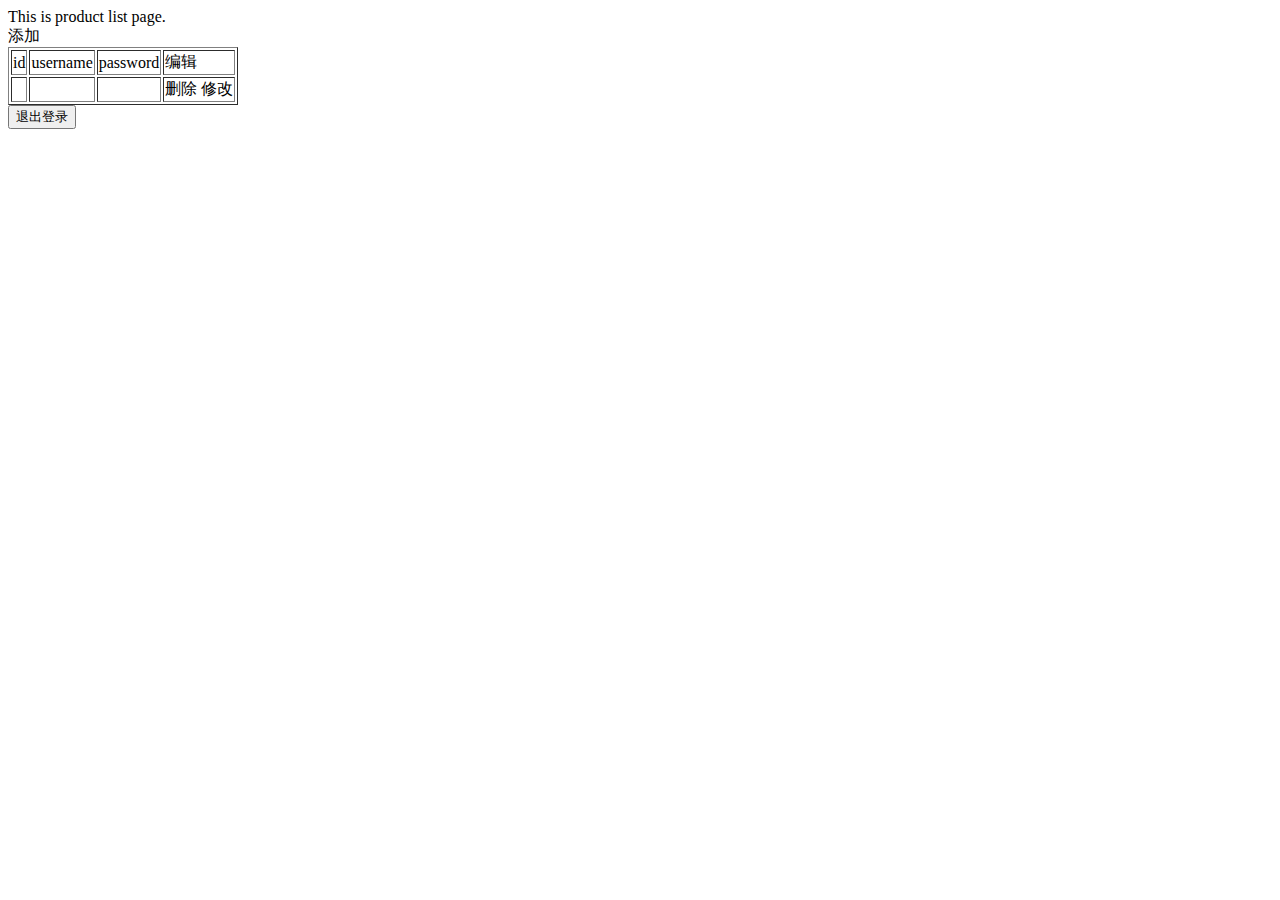
<file: target/classes/templates/account/index.html>
<!DOCTYPE html>
<html lang="en" xmlns:th="http://www.w3.org/1999/xhtml">
<head>
    <meta charset="UTF-8">
    <title>产品列表</title>
</head>
<body>
This is product list page.<br>
<!--<form action="/SystemAccount/Index" method="get">
    <input type="submit" value="账号管理">
</form>-->
<table border="1">
    <thead>
    <tr>
        <td>id</td>
        <td>username</td>
        <td>password</td>
        <td>编辑</td>
    </tr>
    </thead>
    <tbody>
    <tr th:each="account:${accounts}">
        <td th:text="${account.id}"></td>
        <td th:text="${account.username}"></td>
        <td th:text="${account.password}"></td>
        <td><a th:href="@{'Delete/'+${account.id}}">删除</a>
            <a th:href="@{'Edit/'+${account.id}}">修改</a>
        </td>
    </tr>
    </tbody>
  <!--  <div th:each="${products}">
    </div>-->
    <a th:href="@{'Create'}">添加</a>
</table>
<form action="/Account/SignOut" method="get">
    <input type="submit" value="退出登录">
</form>
</body>
</html>
</file>
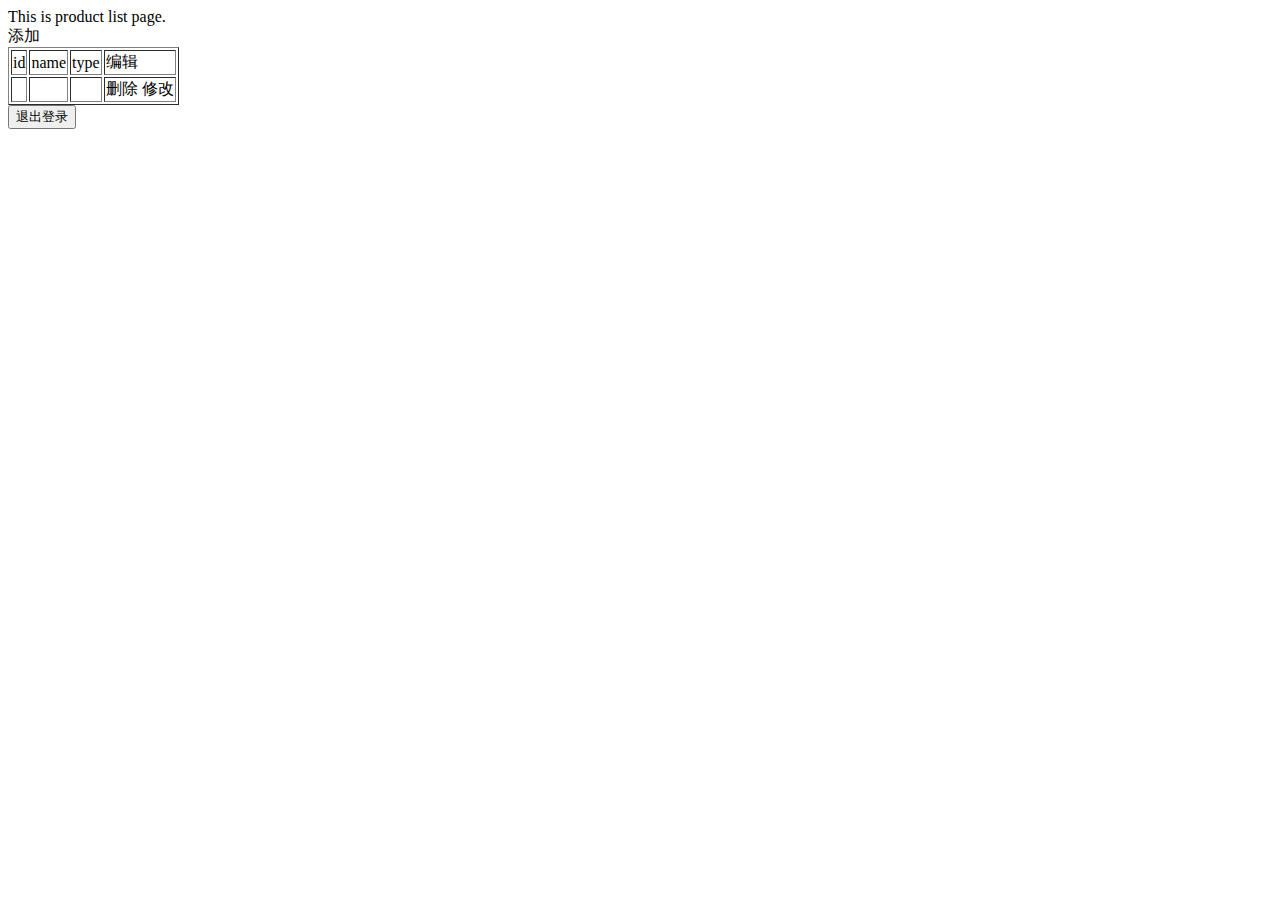
<file: target/classes/templates/product/index.html>
<!DOCTYPE html>
<html lang="en" xmlns:th="http://www.w3.org/1999/xhtml">
<head>
    <meta charset="UTF-8">
    <title>产品列表</title>
</head>
<body>
This is product list page.<br>
<!--<form action="/SystemAccount/Index" method="get">
    <input type="submit" value="账号管理">
</form>-->
<table border="1">
    <thead>
    <tr>
        <td>id</td>
        <td>name</td>
        <td>type</td>
        <td>编辑</td>
    </tr>
    </thead>
    <tbody>
    <tr th:each="product:${products}">
        <td th:text="${product.id}"></td>
        <td th:text="${product.productName}"></td>
        <td th:text="${product.productType}"></td>
        <td><a th:href="@{'Delete/'+${product.id}}">删除</a>
            <a th:href="@{'Edit/'+${product.id}}">修改</a>
        </td>
    </tr>
    </tbody>
  <!--  <div th:each="${products}">
    </div>-->
    <a th:href="@{'Create'}">添加</a>
</table>
<form action="/Account/SignOut" method="get">
    <input type="submit" value="退出登录">
</form>
</body>
</html>
</file>
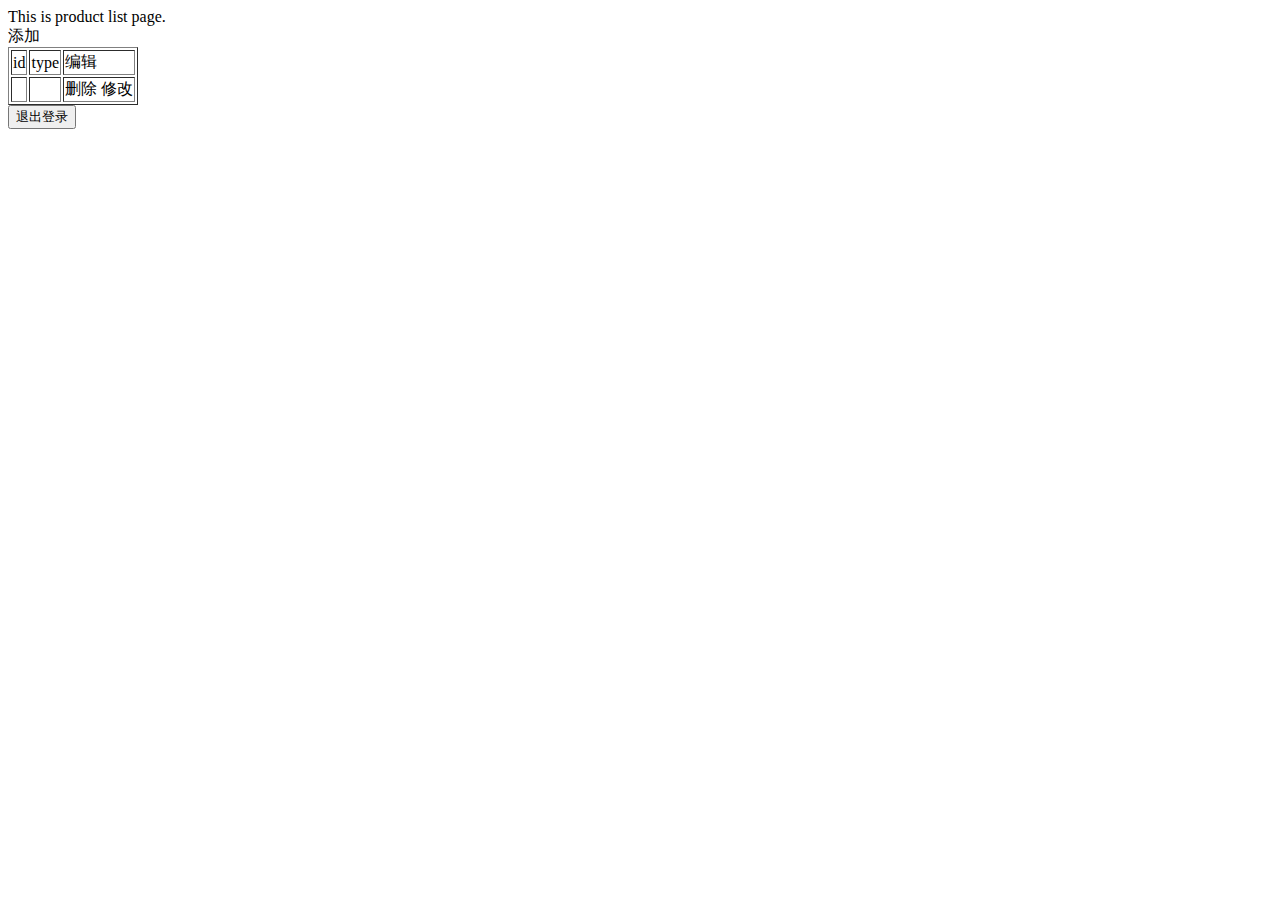
<file: target/classes/templates/productType/index.html>
<!DOCTYPE html>
<html lang="en" xmlns:th="http://www.w3.org/1999/xhtml">
<head>
    <meta charset="UTF-8">
    <title>产品列表</title>
</head>
<body>
This is product list page.<br>
<!--<form action="/SystemAccount/Index" method="get">
    <input type="submit" value="账号管理">
</form>-->
<table border="1">
    <thead>
    <tr>
        <td>id</td>
        <td>type</td>
        <td>编辑</td>
    </tr>
    </thead>
    <tbody>
    <tr th:each="productType:${productTypes}">
        <td th:text="${productType.id}"></td>
        <td th:text="${productType.productType}"></td>
        <td><a th:href="@{'Delete/'+${productType.id}}">删除</a>
            <a th:href="@{'Edit/'+${productType.id}}">修改</a>
        </td>
    </tr>
    </tbody>
  <!--  <div th:each="${products}">
    </div>-->
    <a th:href="@{'Create'}">添加</a>
</table>
<form action="/SignOut" method="get">
    <input type="submit" value="退出登录">
</form>
</body>
</html>
</file>
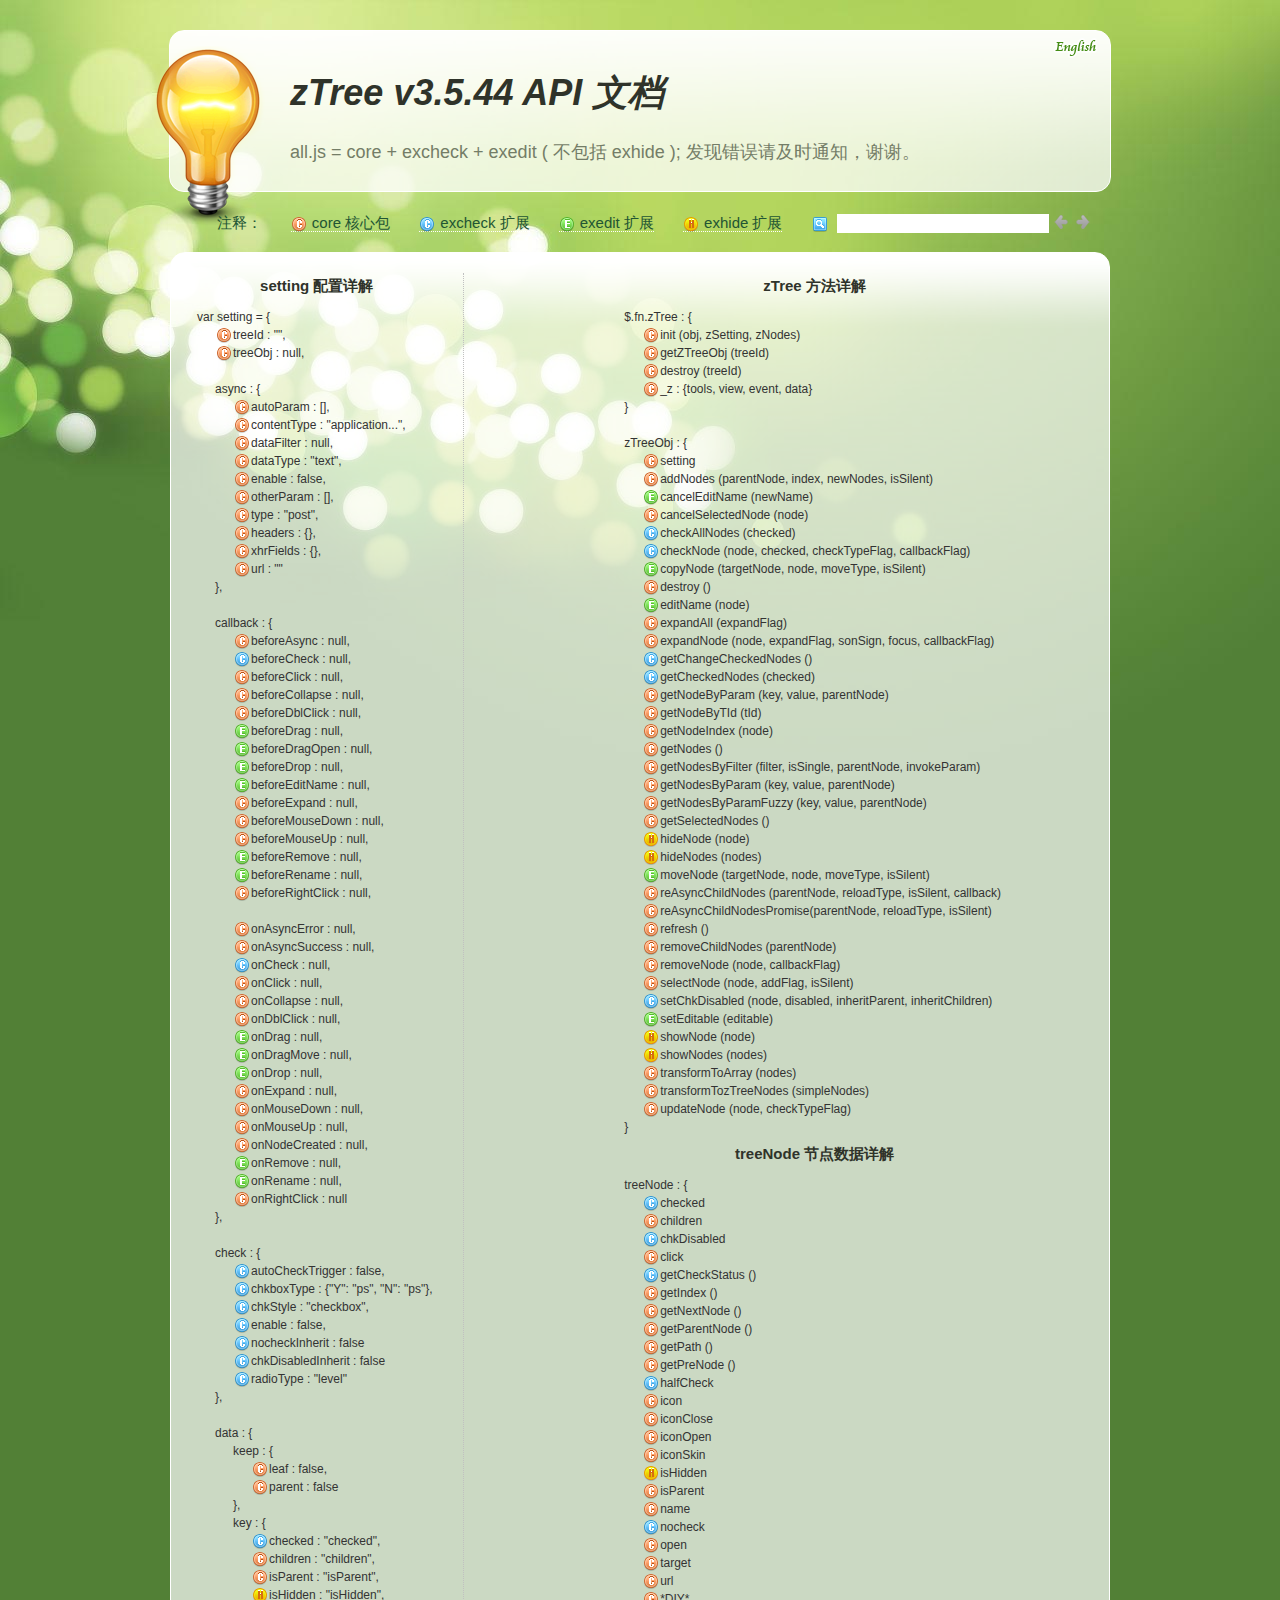
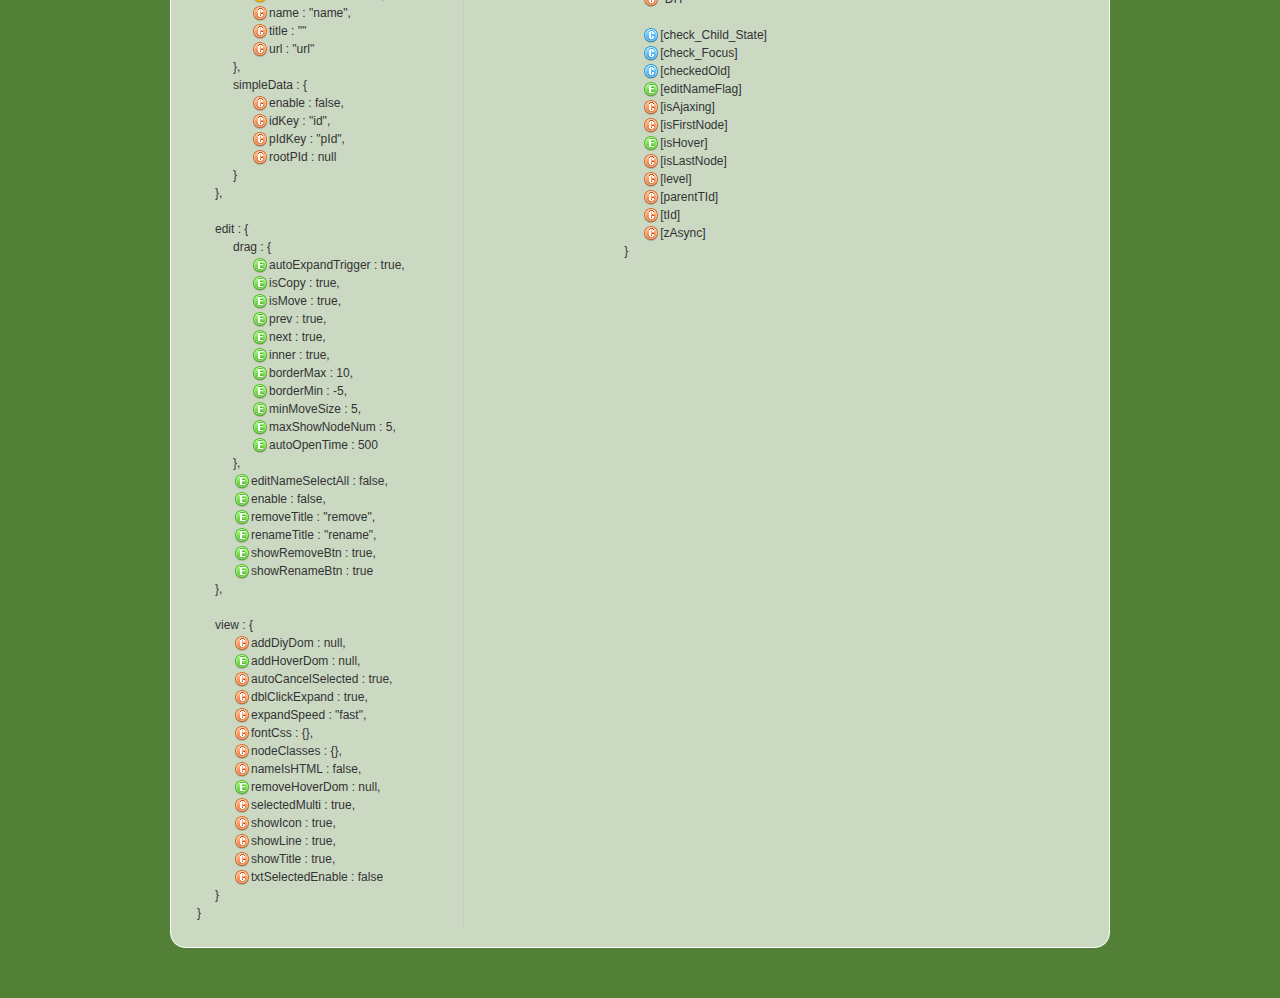
<file: target/classes/static/api/API_cn.html>
<!DOCTYPE html>
<html>
	<head>
		<meta http-equiv="Content-Type" content="text/html; charset=UTF-8">
		<title>API 文档 [zTree --  jQuery 树插件]</title>
		<link rel="stylesheet" href="apiCss/common.css" type="text/css">
		<link rel='stylesheet' href='apiCss/zTreeStyleForApi.css' type='text/css'>
		<script type="text/javascript">
			var ie = (function(){
				var undef,
				v = 3,
				div = document.createElement('div'),
				all = div.getElementsByTagName('i');
				while (
				div.innerHTML = '<!--[if gt IE ' + (++v) + ']><i></i><![endif]-->',
				all[0]
			);
				return v > 4 ? v : undef;
			}()), ie6 = (ie === 6),
			path = window.location.pathname.replace(/.*\/([^\/\.]*)\..*/g,"$1"),
			langLib = [];
			ie = ie<9;
			if(ie) {
				document.write('<link rel="stylesheet" href="apiCss/common_ie6.css" type="text/css">');
			}
			var lang = "cn",
			ajaxMsg = "如果你使用的是 Chrome 浏览器，那么请把 API 文档发布到 web 服务目录下访问。\n\n（Chrome 浏览器不支持本地 ajax 访问, 即：file://）";

		</script>
	</head>
	<body>
		<div id="header_wrap" class="header_wrap" style="padding-top: 30px;">
			<div id="header" class="header round">
				<div class="light-bulb" alt=""></div>
				<div class="ieSuggest">浏览本网站建议您使用 Chrome、FireFox、Opera、IE9 等浏览器（只要不是 IE6 7 8 就行）, 速度会更快，画面会更炫！</div>
				<div class="google_plus"><g:plusone></g:plusone></div>
				<div class="header-text">
					<h1><em>zTree v3.5.44 API 文档</em></h1><p></p>
					<p>all.js = core + excheck + exedit ( 不包括 exhide ); 发现错误请及时通知，谢谢。</p>
				</div>
				<ul class="shortcuts language" style="top:0;">
					<li><a href="API_en.html" onclick="window.location.href='API_en.html'"><button class="ico en" title="英文版" type="button"></button><span class=""></span></a></li>
				</ul>
			</div>
		</div>
		<div id="content_wrap" class="content_wrap">
			<div id="content" class="content">
				<div class="nav_section">
					<ul>
						<li class="first">注释：</li>
						<li><button class="ico16 z_core" onfocus="this.blur();"></button><span>core 核心包</span></li>
						<li><button class="ico16 z_check" onfocus="this.blur();"></button><span>excheck 扩展</span></li>
						<li><button class="ico16 z_edit" onfocus="this.blur();"></button><span>exedit 扩展</span></li>
						<li><button class="ico16 z_hide" onfocus="this.blur();"></button><span>exhide 扩展</span></li>
						<li class="noline">
							<button class="ico16 z_search" onfocus="this.blur();" title="Enter 以及 左、右键可以快速定位查找结果"></button>
							<input type="text" class="searchKey search empty" value=""><input type="text" class="searchResult search" value="">
							<button class="ico16 searchPrev disabled" onfocus="this.blur();" title="Enter 以及 左、右键可以快速定位查找结果"></button><button class="ico16 searchNext disabled" onfocus="this.blur();" title="Enter 以及 左、右键可以快速定位查找结果"></button>
						</li>
					</ul>
				</div>

				<div id="contentBox" class="contentBox round clearfix">
					<div id="apiContent" class="apiContent">
						<div id="api_setting" class="api_setting left">
							<ul class="api_content_title"><li>setting 配置详解</li></ul>
							<ul id="settingTree" class="ztree"></ul>
						</div>
						<div id="api_function" class="api_function right">
							<ul class="api_content_title"><li>zTree 方法详解</li></ul>
							<ul id="functionTree" class="ztree"></ul>
							<ul class="api_content_title"><li>treeNode 节点数据详解</li></ul>
							<ul id="treenodeTree" class="ztree"></ul>
						</div>
					</div>
				</div>
				<div class="clear"></div>
			</div>
		</div>

		<!-- overlayed -->
		<div id="overlayDiv" class="baby_overlay">
			<div id="overlayContent" class="content round clearfix">
				<div class="overlaySearch">
					<button class="ico16 z_search" onfocus="this.blur();" title="Enter 以及 左、右键可以快速定位查找结果"></button>
					<input type="text" class="searchKey search empty" value=""><input type="text" class="searchResult search" value="">
					<button class="ico16 searchPrev disabled" onfocus="this.blur();" title="Enter 以及 左、右键可以快速定位查找结果"></button><button class="ico16 searchNext disabled" onfocus="this.blur();" title="Enter 以及 左、右键可以快速定位查找结果"></button>
				</div>
				<a id="overlayDivCloseBtn" class="close"></a>
				<div id="overlayDetailDiv" class="details"></div>
			</div>
			<div id="overlayDivArrow" class="baby_overlay_arrow"></div>
		</div>
		<script type="text/javascript" src="apiCss/jquery-1.6.2.min.js"></script>
		<script type='text/javascript' src='apiCss/jquery.ztree.core.js'></script>
		<script type='text/javascript' src='apiCss/api.js'></script>
		<script type="text/javascript">
			$(document).ready(function(){
				apiContent._init();
			});
		</script>
	</body>
</html>
</file>
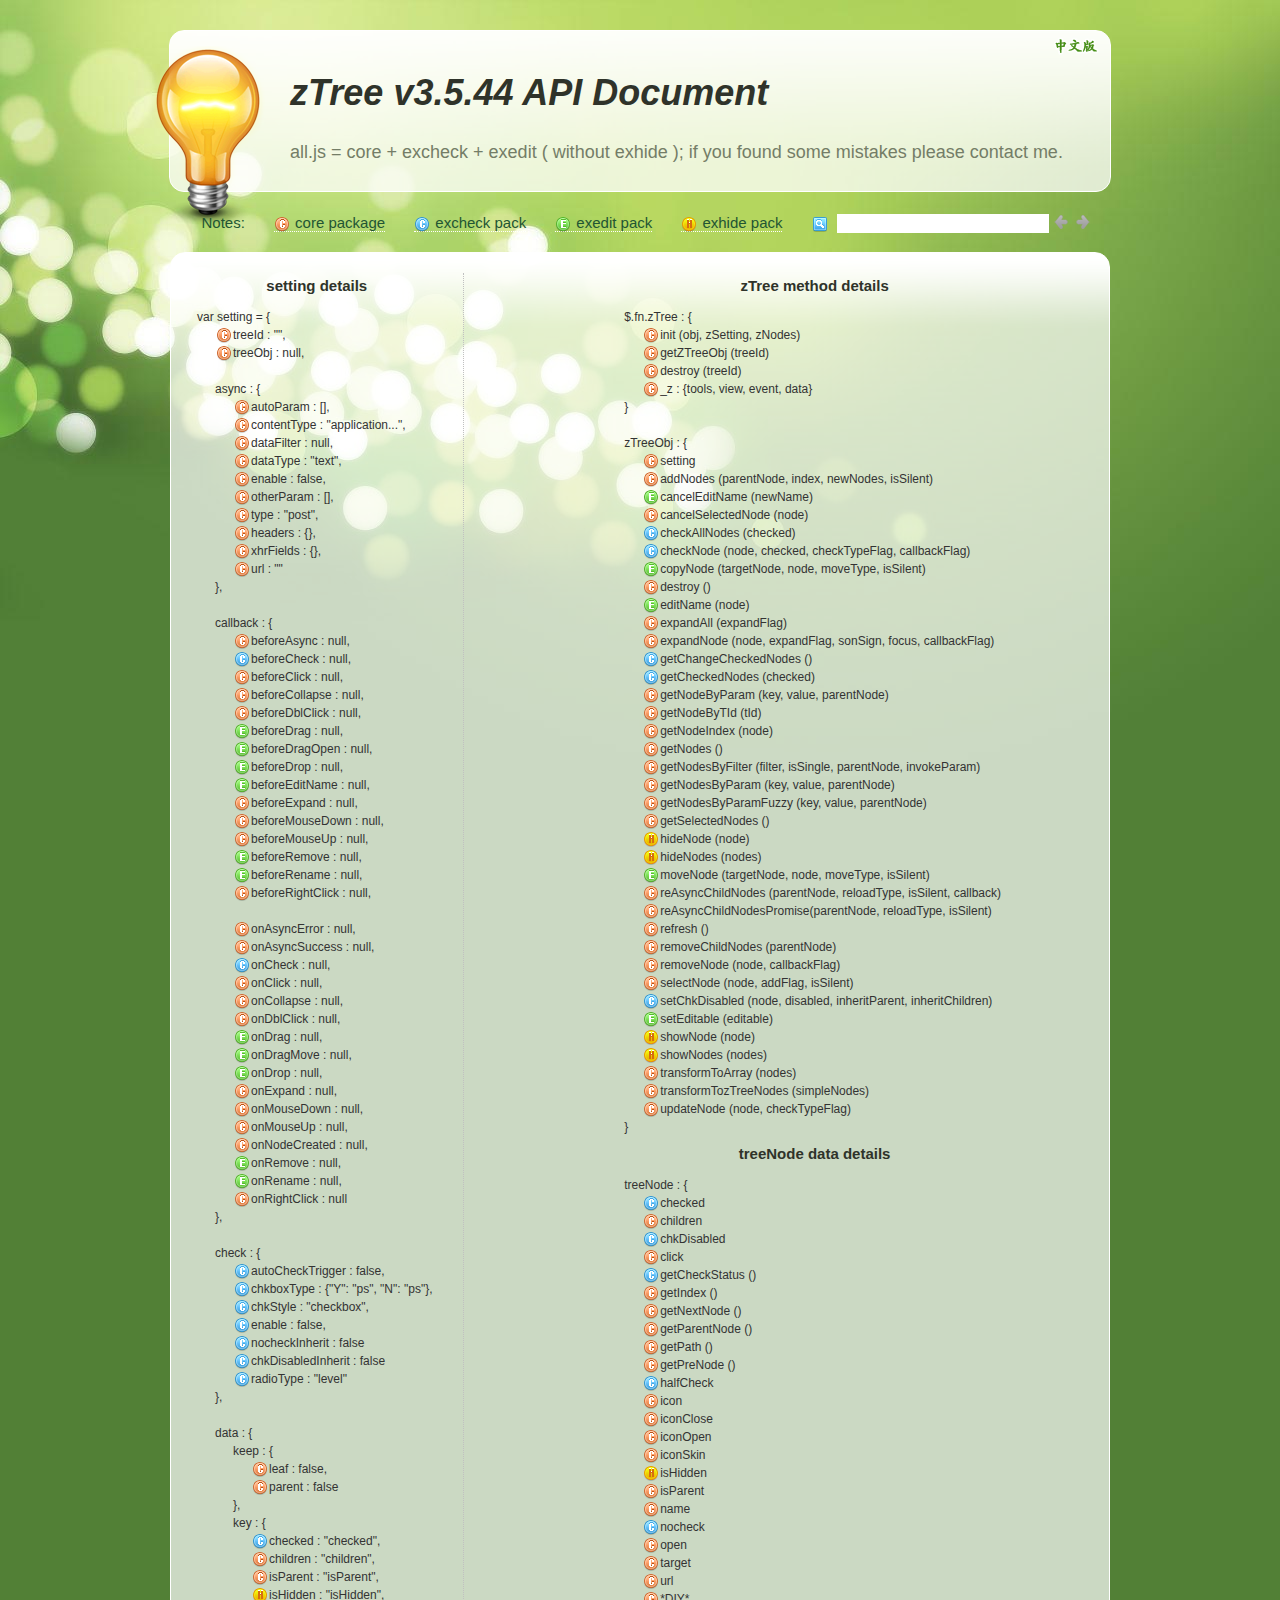
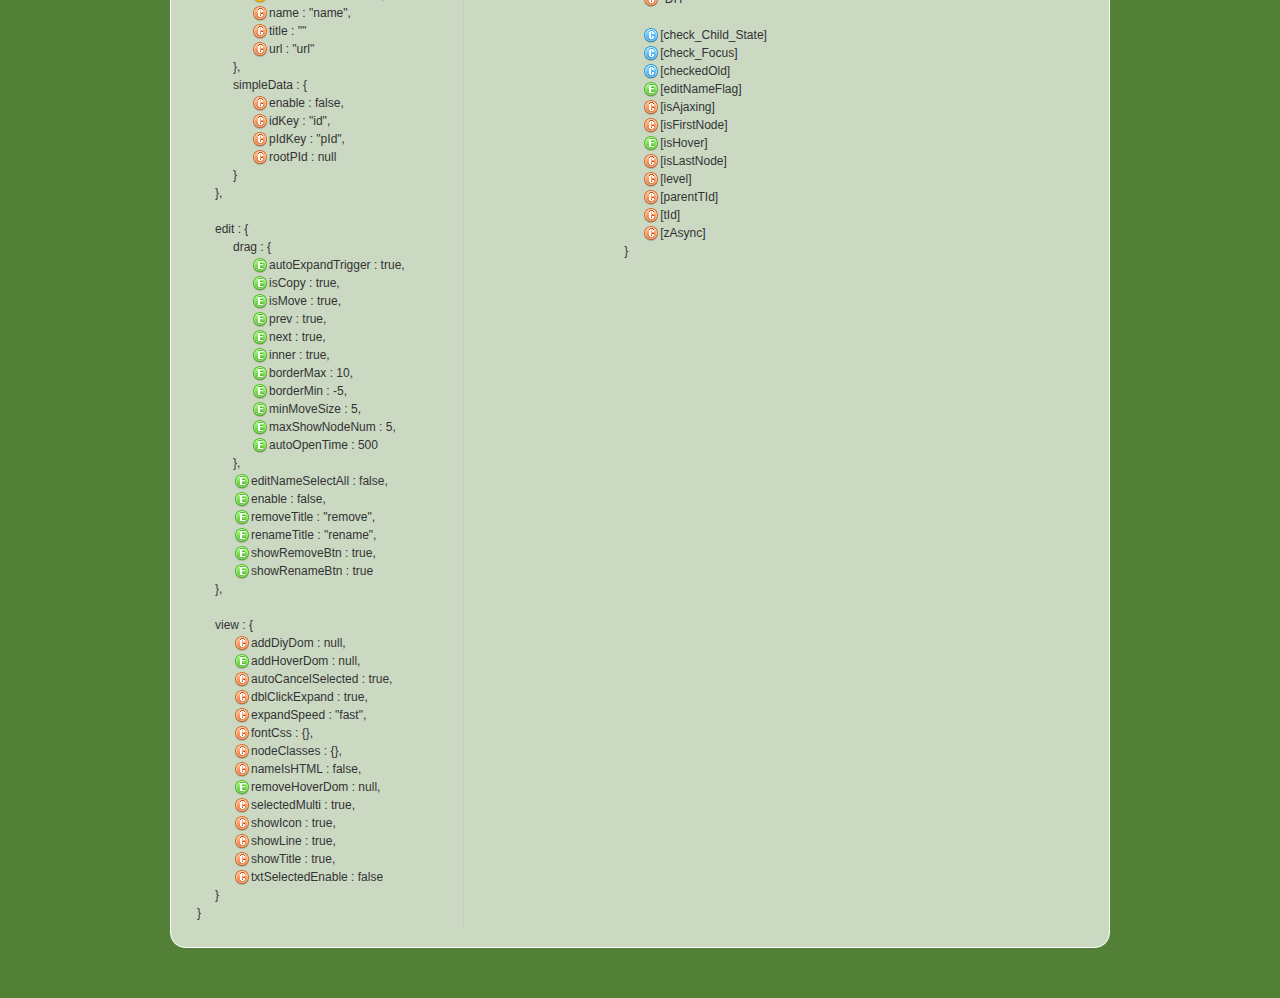
<file: target/classes/static/api/API_en.html>
<!DOCTYPE html>
<html>
	<head>
		<meta http-equiv="Content-Type" content="text/html; charset=UTF-8">
		<title>API Document [zTree -- jQuery tree plug-ins.]</title>
		<link rel="stylesheet" href="apiCss/common.css" type="text/css">
		<link rel='stylesheet' href='apiCss/zTreeStyleForApi.css' type='text/css'>
		<script type="text/javascript">
			var ie = (function(){
				var undef,
				v = 3,
				div = document.createElement('div'),
				all = div.getElementsByTagName('i');
				while (
				div.innerHTML = '<!--[if gt IE ' + (++v) + ']><i></i><![endif]-->',
				all[0]
			);
				return v > 4 ? v : undef;
			}()), ie6 = (ie === 6),
			path = window.location.pathname.replace(/.*\/([^\/\.]*)\..*/g,"$1"),
			langLib = [];
			ie = ie<9;
			if(ie) {
				document.write('<link rel="stylesheet" href="apiCss/common_ie6.css" type="text/css">');
			}
			var lang = "en",
			ajaxMsg = "If you use chrome browser, please copy the API files to local webserver. \n\n( because chrome browser can't allow AJAX access to 'file://' )";
		</script>
	</head>
	<body>
		<div id="header_wrap" class="header_wrap" style="padding-top: 30px;">
			<div id="header" class="header round">
				<div class="light-bulb" alt=""></div>
				<div class="ieSuggest">If you use the Chrome / FireFox / Opera / IE9 browser will be even more dazzling effect!</div>
				<div class="google_plus"><g:plusone></g:plusone></div>
				<div class="header-text">
					<h1><em>zTree v3.5.44 API Document</em></h1><p></p>
					<p>all.js = core + excheck + exedit ( without exhide ); if you found some mistakes please contact me.</p>
				</div>
				<ul class="shortcuts language" style="top:0;">
					<li><a href="API_cn.html" onclick="window.location.href='API_cn.html'"><button class="ico cn" title="Chinese" type="button"></button><span class=""></span></a></li>
				</ul>
			</div>
		</div>
		<div id="content_wrap" class="content_wrap">
			<div id="content" class="content">
				<div class="nav_section">
					<ul>
						<li class="first">Notes: </li>
						<li><button class="ico16 z_core" onfocus="this.blur();"></button><span>core package</span></li>
						<li><button class="ico16 z_check" onfocus="this.blur();"></button><span>excheck pack</span></li>
						<li><button class="ico16 z_edit" onfocus="this.blur();"></button><span>exedit pack</span></li>
						<li><button class="ico16 z_hide" onfocus="this.blur();"></button><span>exhide pack</span></li>
						<li class="noline">
							<button class="ico16 z_search" onfocus="this.blur();" title="'Enter', 'left' and 'right' key can locate the search results quickly."></button>
							<input type="text" class="searchKey search empty" value=""><input type="text" class="searchResult search" value="">
							<button class="ico16 searchPrev disabled" onfocus="this.blur();" title="'Enter', 'left' and 'right' key can locate the search results quickly."></button><button class="ico16 searchNext disabled" onfocus="this.blur();" title="'Enter', 'left' and 'right' key can locate the search results quickly."></button>
						</li>
					</ul>
				</div>

				<div id="contentBox" class="contentBox round clearfix">
					<div id="apiContent" class="apiContent">
						<div id="api_setting" class="api_setting left">
							<ul class="api_content_title"><li>setting details</li></ul>
							<ul id="settingTree" class="ztree"></ul>
						</div>
						<div id="api_function" class="api_function right">
							<ul class="api_content_title"><li>zTree method details</li></ul>
							<ul id="functionTree" class="ztree"></ul>
							<ul class="api_content_title"><li>treeNode data details</li></ul>
							<ul id="treenodeTree" class="ztree"></ul>
						</div>
					</div>
				</div>
				<div class="clear"></div>
			</div>
		</div>

		<!-- overlayed -->
		<div id="overlayDiv" class="baby_overlay">
			<div id="overlayContent" class="content round clearfix">
				<div class="overlaySearch">
					<button class="ico16 z_search" onfocus="this.blur();" title="'Enter', 'left' and 'right' key can locate the search results quickly."></button>
					<input type="text" class="searchKey search empty" value=""><input type="text" class="searchResult search" value="">
					<button class="ico16 searchPrev disabled" onfocus="this.blur();" title="'Enter', 'left' and 'right' key can locate the search results quickly."></button><button class="ico16 searchNext disabled" onfocus="this.blur();" title="'Enter', 'left' and 'right' key can locate the search results quickly."></button>
				</div>
				<a id="overlayDivCloseBtn" class="close"></a>
				<div id="overlayDetailDiv" class="details"></div>
			</div>
			<div id="overlayDivArrow" class="baby_overlay_arrow"></div>
		</div>
		<script type="text/javascript" src="apiCss/jquery-1.6.2.min.js"></script>
		<script type='text/javascript' src='apiCss/jquery.ztree.core.js'></script>
		<script type='text/javascript' src='apiCss/api.js'></script>
		<script type="text/javascript">
			$(document).ready(function(){
				apiContent._init();
			});
		</script>
	</body>
</html>
</file>
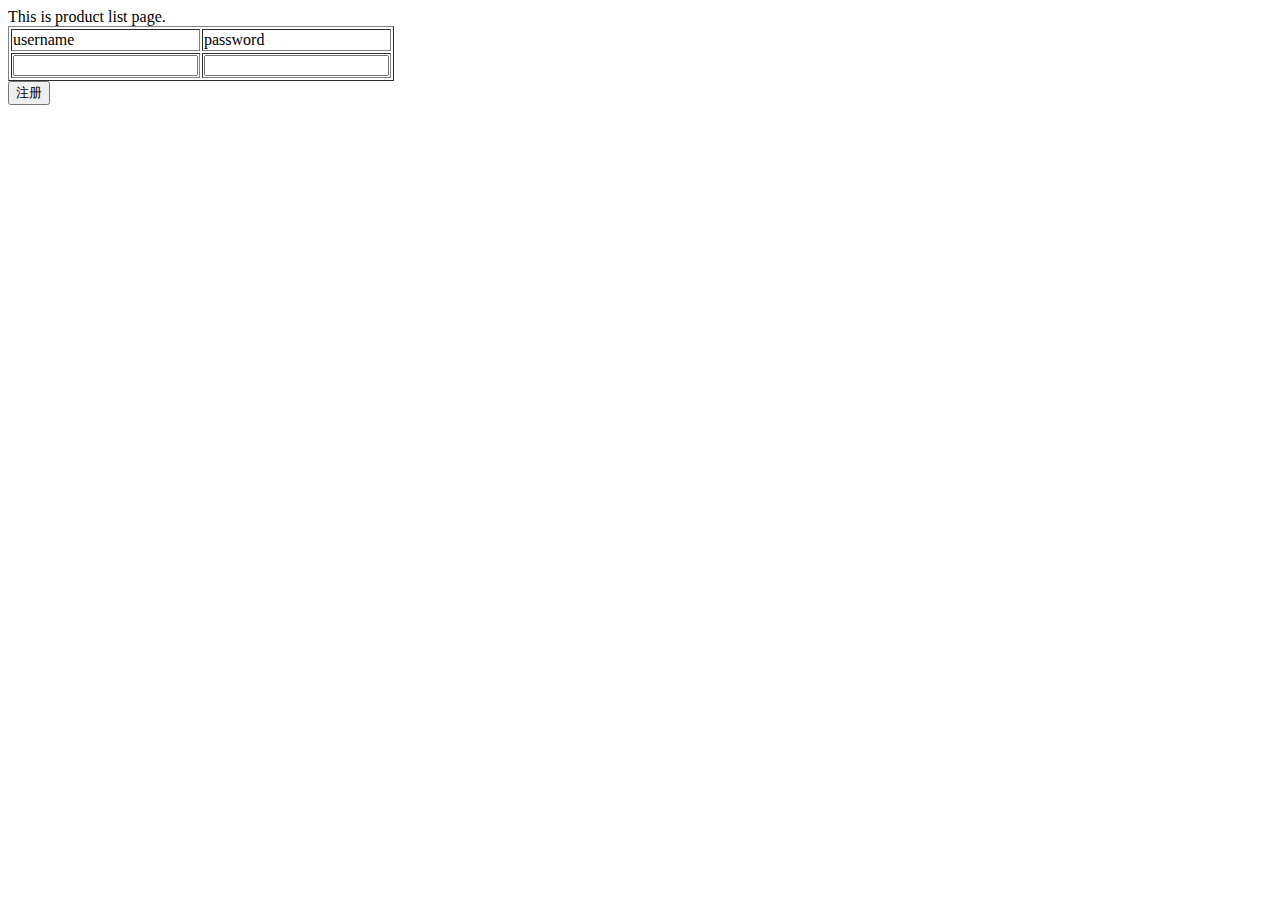
<file: target/classes/templates/account/create.html>
<!DOCTYPE html>
<html lang="en" xmlns:th="http://www.w3.org/1999/xhtml" language="java">
<head>
    <meta charset="UTF-8">
    <title>产品列表</title>
</head>
<body>


This is product list page.<br>
<form action="/SystemAccount/Create" method="post">
    <table border="1">
        <thead>
        <tr>
            <td>username</td>
            <td>password</td>
        </tr>
        </thead>
        <tbody>
        <tr>
            <td><input name="username" /></td>
            <td><input name="password" /></td>
        </tr>
        </tbody>

    </table>
    <button type="submit">注册</button>
</form>
</body>
</html>
</file>
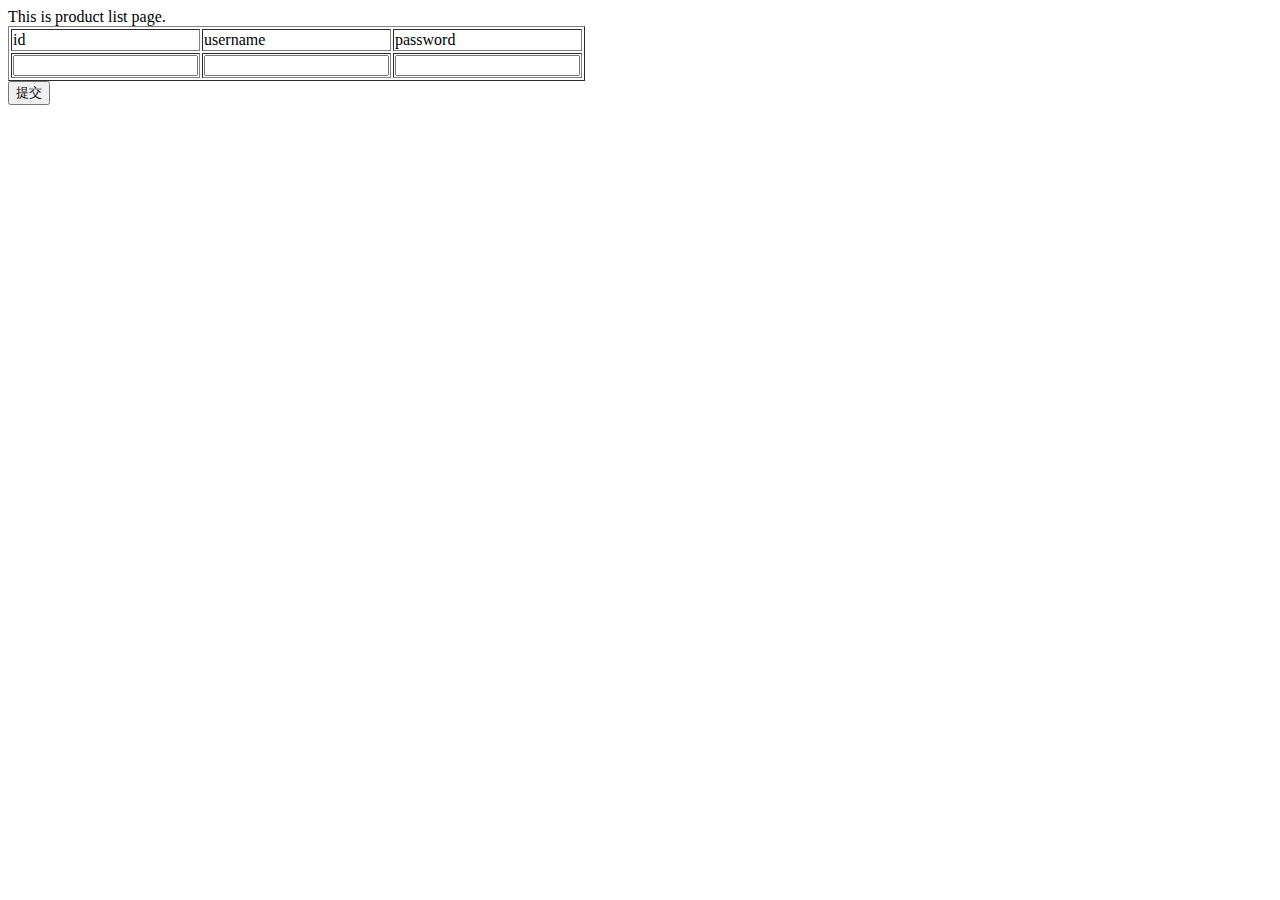
<file: target/classes/templates/account/edit.html>
<!DOCTYPE html>
<html lang="en" xmlns:th="http://www.w3.org/1999/xhtml" language="java">
<head>
    <meta charset="UTF-8">
    <title>产品列表</title>
</head>
<body>


This is product list page.<br>
<form action="/SystemAccount/Edit" method="post">

    <table border="1">
        <thead>
        <tr>
            <td>id</td>
            <td>username</td>
            <td>password</td>
        </tr>
        </thead>

        <tbody>
        <tr th:each="account:${edit}">
            <td> <input name="id" th:value="${account.id}"/></td>
            <td><input name="username" th:value="${account.username}"/></td>
            <td><input name="password" th:value="${account.password}"/></td>
        </tr>
        </tbody>
    </table>
    <button type="submit">提交</button>
</form>
</body>
</html>
</file>
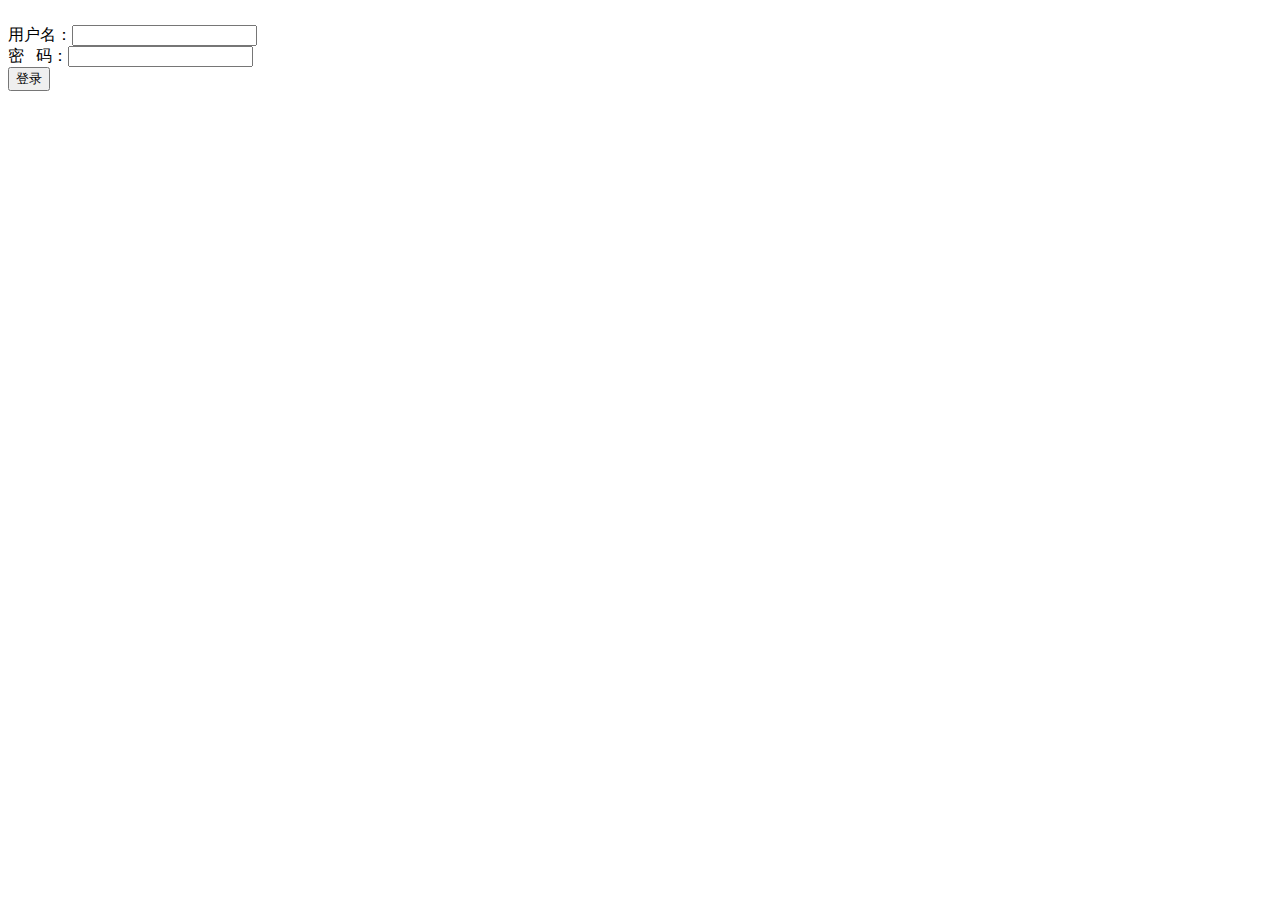
<file: target/classes/templates/account/signIn.html>
<!DOCTYPE html>
<html lang="zh" xmlns:th="http://www.w3.org/1999/xhtml">
<head>
    <meta charset="UTF-8">
    <title>登陆</title>
</head>
<body>
<h6 th:text="${msg}"></h6>
<form action="/SignIn" method="post" class="regist">
    用户名：<input type="text" name="username" th:value="${username}"><br>
    密&nbsp;&nbsp;&nbsp;码：<input type="password" name="password" ><br>
    <input type="submit" value="登录">
</form>
</body>
</html>
</file>
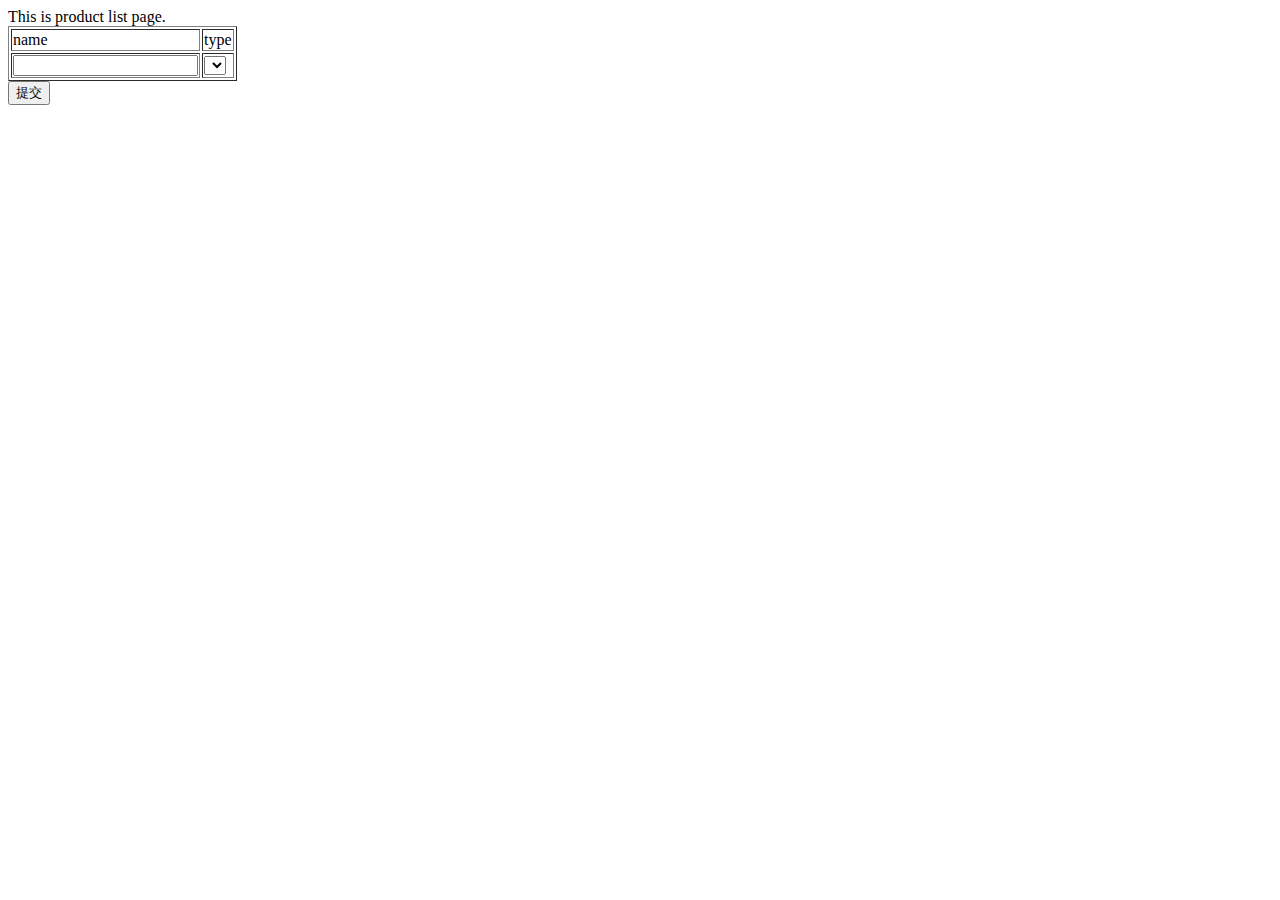
<file: target/classes/templates/product/create.html>
<!DOCTYPE html>
<html lang="en" xmlns:th="http://www.w3.org/1999/xhtml" language="java">
<head>
    <meta charset="UTF-8">
    <title>产品列表</title>
</head>
<body>


This is product list page.<br>
<form action="/Product/Create" method="post">
    <table border="1">
        <thead>
        <tr>
            <td>name</td>
            <td>type</td>
        </tr>
        </thead>
        <tbody>
        <tr>
            <td><input name="productName" /></td>
            <td><!--<input name="productType" />-->
                <select name="productType">
                   <!-- <option value=0 text="请选择"></option>-->
                    <option th:each="productTypeList:${productTypeList}" th:text="${productTypeList.productType}" th:value="${productTypeList.productType}"></option>
                </select>
            </td>
        </tr>
        </tbody>

    </table>
    <button type="submit">提交</button>
</form>
</body>
</html>
</file>
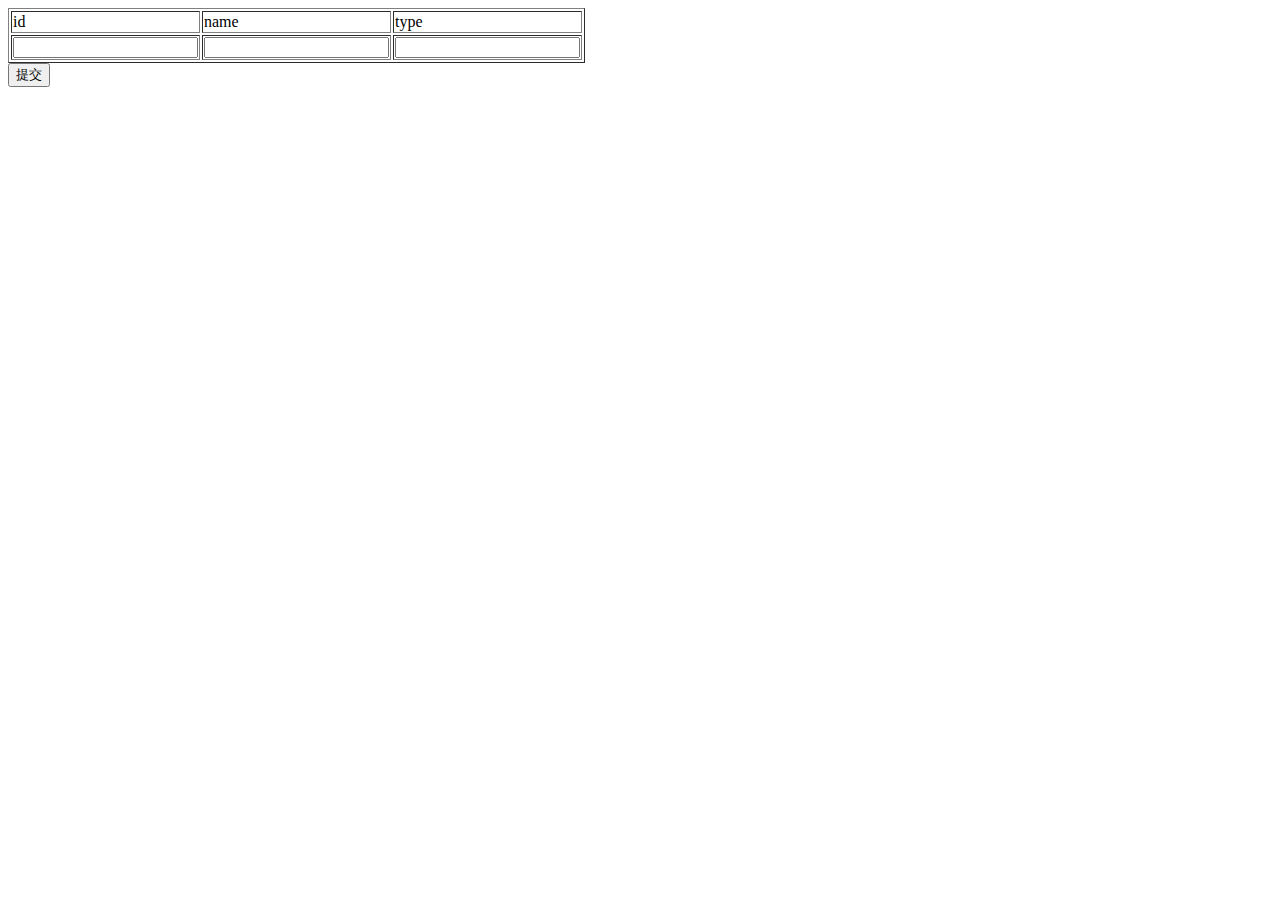
<file: target/classes/templates/product/edit.html>
<!DOCTYPE html>
<html lang="en" xmlns:th="http://www.w3.org/1999/xhtml" language="java">
<head>
    <meta charset="UTF-8">
    <title>产品列表</title>
</head>
<body>
<div style="margin: 0 auto">
    <form action="/Product/Edit" method="post">

        <table border="1" id="editProduct">
            <thead>
            <tr>
                <td>id</td>
                <td>name</td>
                <td>type</td>
            </tr>
            </thead>

            <tbody>
            <tr th:each="product:${edit}">
                <td> <input name="id" th:value="${product.id}"/></td>
                <td><input name="productName" th:value="${product.productName}"/></td>
                <td><input name="productType" th:value="${product.productType}"/></td>
            </tr>
            <!--<ul th:each="product:${edit}">
                <li>
                    <label for="hotelName" class="col-sm-2 control-label">酒店名字</label>
                    <input id="hotelName" name="id" th:value="${product.id}"/>
                </li>
            </ul>-->
            </tbody>

        </table>
        <button type="submit">提交</button>
    </form>
</div>
</body>
</html>
</file>
<file: target/classes/static/api/apiCss/common_ie6.css>
* html{
/*	background-image:url(about:blank);*/
	background-attachment:fixed;
}
html pre {word-wrap: break-word}
.header {background-image: none;background-color: #F0F6E4;}

.ieSuggest {display:block;}
.shortcuts button.cn {filter: progid:DXImageTransform.Microsoft.AlphaImageLoader(src='apiCss/img/chinese.png');background-image: none;}
.shortcuts button.en {filter: progid:DXImageTransform.Microsoft.AlphaImageLoader(src='apiCss/img/english.png');background-image: none;}

.light-bulb {filter: progid:DXImageTransform.Microsoft.AlphaImageLoader(src='apiCss/img/lightbulb.png');background-image: none;}
.contentBox {background-image: none;background-color: #F0F6E4;}
.zTreeInfo {background-image: none;background-color: #F0F6E4;}

.content button.ico16 {*background-image:url("img/apiMenu.gif")}
.siteTag {background-image: none;}
.apiContent .right {float: right;padding-right: 50px;}

div.baby_overlay {background-color: #3C6E31;background-image:none;color:#fff;}
div.baby_overlay .close {filter: progid:DXImageTransform.Microsoft.AlphaImageLoader(src='apiCss/img/overlay_close_IE6.gif');background-image: none;}
.baby_overlay_arrow {background-image:url(img/overlay_arrow.gif);}
.apiDetail button {background-image:url("img/zTreeStandard.gif")}
</file>
<file: target/classes/static/api/apiCss/common.css>
/* Resets */
html, body, div, span, applet, object, iframe, h1, h2, h3, h4, h5, h6, p, blockquote, pre, a, abbr, acronym, address, big, cite, code, del, dfn, em, font, img, ins, kbd, q, s, samp, small, strike, strong, sub, sup, tt, var, dl, dt, dd, ol, ul, li, fieldset, form, label, legend, table, caption, tbody, tfoot, thead, tr, th, td {
	margin: 0;padding: 0;border: 0;outline: 0;font-weight: inherit;font-style: inherit;font-size: 100%;font-family: inherit;vertical-align: baseline;}
:focus {outline: 0;}
body {color: #2f332a;font: 15px/21px Arial, Helvetica, simsun, sans-serif;background: #528036 url(img/background.jpg) no-repeat fixed 0 0;}
p {padding-bottom: 20px;}
ol, ul {list-style: none;}
table {border-collapse: separate;border-spacing: 0;}
caption, th, td {text-align: left;font-weight: normal;}
strong {font-weight: bold;}
em {font-style: italic;}
hr {display: none;}
.font1 {color: white;background-color: #528036;}
.right {float: right;}
.left {float: left;}
.hide {display: none;}
.round {-moz-border-radius: 15px;-webkit-border-radius: 15px;-khtml-border-radius: 15px;border-radius: 15px;}
.clear {clear: both;}
.clearfix {display: block;}
.clearfix:after {content: ".";display: block;clear: both;visibility: hidden;line-height: 0;height: 0;}
html[xmlns] .clearfix {display: block;}
* html .clearfix {height: 1%;}

/* Link Styles */
a {color: #528036;}
a:link, a:visited {text-decoration: none;}
a:hover {color: #000;text-decoration: none;}
a:active {text-decoration: none;}

/* Headings */
h1, h2, h3, h4, h5, h6 {color: #2f332a;font-weight: bold;font-family: Helvetica, Arial, simsun, sans-serif;padding-bottom: 5px;}
h1 {font-size: 36px;line-height: 44px;}
h2 {font-size: 20px;line-height: 20px;}
h3 {font-size: 14px;line-height: 14px;}
h4 {font-size: 14px;font-weight: normal;line-height: 25px;}

/* Wraps */
.header_wrap {position: relative;min-width: 940px;padding: 100px 30px 0 30px;}
.content_wrap {position: relative;min-width: 940px;padding: 0 30px 50px 30px;}
.footer_wrap {bottom: 0;height: 47px;width: 100%;background-color: #1b1b1b;border-top: 1px solid #749e58;}

/* Header */
.header {position: relative;width: 940px;margin: 0 auto;height: 160px;border: 1px solid white;background: transparent url(img/header-bg.png) repeat-x 0 -50px;}
.header-text {padding: 40px 25px 15px 120px;font-size: 18px;line-height: 24px;color: #747d67;font-family: Helvetica, sans-serif;}
.header-text img {padding-bottom: 5px;}
.shortcuts {white-space: nowrap;text-align: right;position: absolute;top: -45px;right: 5px;}
.shortcuts.language {top: -85px;right:0px;}
.shortcuts li {display: inline;font-size: 18px;line-height: 28px;font-family: Helvetica, Arial, simsun, sans-serif;padding-bottom: 5px;margin-left: 30px;cursor: pointer;}
.shortcuts li button {cursor: pointer;}
.shortcuts li span {border-bottom: 1px dotted white;}
.shortcuts li span.selected {padding: 2px;background-color: #528036;}
.shortcuts li a {color: #fff;}
.ieSuggest {display:none;font-size: 12px;color: silver;position: absolute;left: 10px;top: 2px;}
.light-bulb {position: absolute;left: -20px;bottom: -35px;width:116px;height:180px;background-image:url(img/lightbulb.png);background-repeat: no-repeat;}

/* Content */
.content {position: relative;width: 940px;margin: 0 auto;}
.nav_section {position: relative;height: 20px;font-family: "Myriad Pro", "Trebuchet MS", sans-serif;font-size: 15px;color: #253;padding: 20px 0;}
.nav_section ul {position: absolute;right: 10px;}
.nav_section ul li {display: inline;line-height: 20px;margin: 0 5px 0 20px;border-bottom: 1px dotted white;}
.nav_section ul li.noline {border-bottom: 0;}
.nav_section ul li a {color: #fff;}
.nav_section ul li a.selected {padding: 2px;background-color: #528036;}
.nav_section ul li.first {border: none;}
.content .title {margin: 50px 30px 20px 70px;}
.content li {margin-bottom: 5px;}
.contentBox {position: relative;overflow: hidden;border: 1px solid white;min-height: 200px;line-height: 25px;background: transparent url(img/contact-bg.png) repeat-x 0 0;}

.zTreeInfo {display:none;width: 940px;position: absolute;}
.zTreeInfo p {padding-bottom: 50px;}
.zTreeInfo-left {float: left;width: 280px;height:300px;padding: 0 50px 60px 75px;background:url(img/zTreeIntroduction.jpg) no-repeat 30px 30px;}
.zTreeInfo-right {position: relative;float: right;width: 475px;padding: 0 50px 60px 0;}
.zTreeInfo-right li {font-size: 12px;list-style-type: disc;}

.license {display:none;width: 940px;position: absolute;}

.donateInfo {display:block;width: 940px;position: absolute;}

.links {display:none;width: 940px;position: absolute;}
.links .content {float: left;width: 160px;height:200px;padding: 0 10px 10px 2px;text-align: center;}
.links .content.first {margin-left: 30px;}

.contact {display:none;width: 940px;position: absolute;}
.contact .myhome { position: absolute; top:10px; left:620px; width:300px; height:266px; background: transparent url(img/myhome.gif) scroll no-repeat 0 0;}

.siteTag {position: absolute;left: -16px;top: 109px;z-index: 10;width: 65px;height: 46px;padding:0;margin:0 10px 0 0;
		 vertical-align:middle;border:0 none;background: transparent url(img/siteTag.png) scroll no-repeat 0 0;}
.siteTag.tag_zTreeInfo {background-position: 0 0}
.siteTag.tag_license {background-position: 0 -46px}
.siteTag.tag_donate {background-position: 0 -92px}
.siteTag.tag_contact {background-position: 0 -138px}

.apiContent {width: 940px;}
.apiContent .right {float: right;padding-right: 100px;}
.apiContent .left {float: left;padding-right: 20px;border-right: 1px dotted silver;}
.api_setting {position: relative;margin:20px 0 20px 20px;}
.api_function {position: relative;margin:20px 0 20px 30px;padding-right: 10px;}
.api_content_title {text-align: center;font-weight: bold;}

.demoContent {width: 940px;}
.demoContent .right {float: right;padding: 20px;width: 600px;}
.demoContent .left {float: left;padding: 20px;}
.demoContent iframe {width:600px;min-height: 530px;}

.faqContent {width: 940px;}
.faqContent .right {float: right;padding: 20px;width: 600px;}
.faqContent .left {float: left;padding: 20px;}
.faqContent iframe {width:600px;min-height: 300px;}

.baby_overlay_tmp {position: absolute;top:0; left:-5000px;display:block;visibility: hidden;width:640px;font-size:11px;}
.baby_overlay_tmp .details {padding: 20px;}
.baby_overlay {display:none;position:absolute;z-index:99;left:0; top:0;width:640px;color:#fff;font-size:11px;}
.baby_overlay .content {width:100%; height:100px;overflow: hidden;background: transparent url(img/overlay_bg.png) scroll repeat 0 0;}
.baby_overlay .details {padding:0 20px 20px 20px;}
.baby_overlay .close {background-image:url(img/close.png);position:absolute; right:5px; top:5px;cursor:pointer;height:36px;width:36px;}
.baby_overlay_arrow {background-image:url(img/overlay_arrow.png);background-position:0 0;position:absolute;height:40px;width:40px;left: -40px;}
.baby_overlay_arrow.reverse {background-position:0 -40px;}

/* Footer */
.footer {position: relative;min-width: 1000px;font: 14px/24px arial, helvetica, sans-serif;}
.footer ul {position:absolute;left: 0px;border:1px solid #393939;background:#262626;padding:12px 0px;line-height: 18px;display: none;list-style: none;}
.footer ul li a {display:block;padding: 2px 15px;color: #9c9c9c;text-indent: 0;}
.footer ul li a:hover {text-decoration:none;color: #fff;}
.footer-logo {position:absolute;margin: 10px 0 0 30px;width:122px; height:24px;top:0; left:0;background: transparent url(img/footer-logo.png) no-repeat 0 0;}
.footer_mii {position: absolute;right: 558px;top: 8px;z-index: 10;padding: 4px 0;}
.footer_mii a {font-size:10px;color:#649140}
.footer_mii a:hover {color:#B6D76F}
.footer_siteMap {position: absolute;right: 358px;top: 8px;width: 155px;z-index: 10;padding: 4px 0;}
.footer_siteMap .footer_siteMap_header {width:155px;text-indent: -9999px;background: transparent url(img/footer_siteMap.gif) no-repeat 0 0;}
.footer_siteMap ul {top:-202px;width:180px;}
.footer_siteMap:hover ul {left: 0}
.footer_contact {position: absolute;right: 193px;top: 8px;width: 155px;z-index: 10;padding: 4px 0;}
.footer_contact .footer_contact_header {width:155px;text-indent: -9999px;background: transparent url(img/footer_contact.gif) no-repeat 0px 0px;}
.footer_contact ul {top:-113px;width:153px;}
.footer_contact:hover ul {left: 0}
.footer_download {position: absolute;right: 60px;top: 8px;width: 123px;z-index: 10;padding: 4px 0;}
.footer_download .footer_download_header {width:123px;text-indent: -9999px;background: transparent url(img/footer_download.png) no-repeat 0px 0px;}
.footer_download ul {top:-113px;width:140px;}
.footer_download:hover ul {left: 0}

/* button icon */
button {vertical-align:middle;border:0 none;background: transparent no-repeat 0 0 scroll;}

.shortcuts button.ico {width:24px; height:24px;padding:0; margin:0 10px 0 0;background-image:url(img/menuIcon.png)}
.shortcuts button.home {background-position: 0 0}
.shortcuts button.demo {background-position: 0 -24px}
.shortcuts button.api {background-position: 0 -48px}
.shortcuts button.faq {background-position: 0 -72px}
.shortcuts button.donate {background-position: 0 -144px}
.shortcuts button.download {background-position: 0 -96px}
.shortcuts button.face {background-position: 0 -120px}
.shortcuts button.cn {width:48px; height:24px;padding:0; margin:0 10px 0 0;background-image:url(img/chinese.png)}
.shortcuts button.en {width:48px; height:24px;padding:0; margin:0 10px 0 0;background-image:url(img/english.png)}

.content button.ico {width:24px; height:24px;padding:0; margin:0 10px 0 0;}

.content button.ico16 {width:16px; height:16px;padding:0; margin:0 5px 0 0;background-image:url("img/apiMenu.png");}
button.z_core {margin-top: -4px;background-position:0 0;}
button.z_check {margin-top: -4px;background-position:0 -16px;}
button.z_edit {margin-top: -4px;background-position:0 -32px;}
button.z_hide {margin-top: -4px;background-position:0 -64px;}
button.z_search {margin-top: -4px;background-position:0 -48px;}
button.searchPrev {margin-top: -4px;background-position:-16px 0;cursor:pointer}
button.searchNext {margin-top: -4px;background-position:-16px -16px;cursor:pointer}
button.searchPrev.disabled {margin-top: -4px;background-position:-16px -32px;cursor:auto}
button.searchNext.disabled {margin-top: -4px;background-position:-16px -48px;cursor:auto}
input.search {margin:0;padding:2px 0; border:0;}
input.searchKey {width:150px;}
input.searchResult {margin-left:-3px;width:65px;text-align:right;background-color:white;color:#707070}
input.searchResult.noResult {background-color:#ff6666;color:black}
.baby_overlay div.overlaySearch {text-align:right;padding-right:50px;padding-top:12px;}

/* api overlay*/
.apiDetail .topLine {border-top: 1px dashed #376B29;margin-top: 5px;padding-top: 5px;}
.apiDetail .highlight_red {color:#A60000;}
.apiDetail .highlight_green {color:#A7F43D;}
.apiDetail h1, .apiDetail h2, .apiDetail h3, .apiDetail h4, .apiDetail h5, .apiDetail h6 {color: white;padding: 0;}
.apiDetail h2 {color: #A7F43D;margin: 5px auto;padding: 5px;font-size: 20px;}
.apiDetail h2 span {font-size: 14px;float: right;font-weight: normal;margin: 2px 20px 0 0;vertical-align: bottom;}
.apiDetail h2 span.path {float: left;margin: 2px 0 0 0;vertical-align: bottom;}
.apiDetail h3 {margin: 5px auto;padding: 5px;font-size: 14px;font-weight: normal;}
.apiDetail h3 span.h3_info {margin-left: 20px;font-size: 12px;}
.apiDetail h4 {margin: 0 auto;padding: 0 5px;font-size: 12px;font-weight: normal;line-height: 16px;}
.apiDetail .desc h4 {color: black;}
.apiDetail h4 b{width: 150px;display:inline-block;}
.apiDetail h4 span{width: 230px;display:inline-block;}

.apiDetail pre, .apiDetail .desc {background: #E8FCD6;color: black;margin: 10px;padding: 10px;display: block;}
.apiDetail pre {word-wrap: break-word;}
.apiDetail p{margin-left: 5px;padding: 0;}
.apiDetail .longdesc {margin-top: 5px;}
.apiDetail .longdesc p{font-size: 12px;line-height:1.5;margin:3px 0;}
.apiDetail .longdesc b{font-size: 14px;}
.apiDetail table {border-collapse:collapse;}
.apiDetail table td {border:1px solid silver;text-align: center;vertical-align: middle;}
.apiDetail table thead td {font-weight: bold}

.apiDetail button {width:16px; height:16px; vertical-align:middle; border:0 none; cursor: pointer;
	background-color:transparent; background-repeat:no-repeat; background-attachment: scroll;
	background-image:url("zTreeStyle/img/zTreeStandard.png");}

.apiDetail button.chk {width:13px; height:13px; margin:0 3px 2px 0; cursor: auto}
.apiDetail button.chk.checkbox_false_full {background-position:0 0}
.apiDetail button.chk.checkbox_false_full_focus {background-position:0 -14px}
.apiDetail button.chk.checkbox_false_part {background-position:0 -28px}
.apiDetail button.chk.checkbox_false_part_focus {background-position:0 -42px}
.apiDetail button.chk.checkbox_true_full {background-position:-14px 0}
.apiDetail button.chk.checkbox_true_full_focus {background-position:-14px -14px}
.apiDetail button.chk.checkbox_true_part {background-position:-14px -28px}
.apiDetail button.chk.checkbox_true_part_focus {background-position:-14px -42px}
.apiDetail button.chk.radio_false_full {background-position:-28px 0}
.apiDetail button.chk.radio_false_full_focus {background-position:-28px -14px}
.apiDetail button.chk.radio_false_part {background-position:-28px -28px}
.apiDetail button.chk.radio_false_part_focus {background-position:-28px -42px}
.apiDetail button.chk.radio_true_full {background-position:-42px 0}
.apiDetail button.chk.radio_true_full_focus {background-position:-42px -14px}
.apiDetail button.chk.radio_true_part {background-position:-42px -28px}
.apiDetail button.chk.radio_true_part_focus {background-position:-42px -42px}
</file>
<file: target/classes/static/api/apiCss/zTreeStyleForApi.css>
/*-------------------------------------
zTree Style

version:	3.0
author:		Hunter.z
email:		hunter.z@263.net
website:	http://code.google.com/p/jquerytree/

-------------------------------------*/

.ztree * {padding:0; margin:0; font-size:12px; font-family: Verdana, Arial, Helvetica, AppleGothic, sans-serif}
.ztree {margin:0; padding:5px; color:#333}
.ztree li{padding:0; margin:0; list-style:none; line-height:14px; text-align:left; white-space:nowrap}
.ztree li ul{ margin:0; padding:0 0 0 18px}
.ztree li ul.line{ background:url(./img/line_conn.gif) 0 0 repeat-y;}

.ztree li a {padding:1px 3px 0 0; margin:0; cursor:pointer; color:#333; height:17px; text-decoration:none; vertical-align:top; display: inline-block}
.ztree li a:hover {text-decoration:none}
.ztree li a.curSelectedNode {padding-top:0px; background-color:#FFE6B0; color:black; height:16px; border:1px #FFB951 solid;}
.ztree li a.curSelectedNode_Edit {padding-top:0px; background-color:#FFE6B0; color:black; height:16px; border:1px #FFB951 solid; opacity:0.8; filter:alpha(opacity=80)}
.ztree li a.tmpTargetNode_inner {padding-top:0px; background-color:#316AC5; color:white; height:16px; border:1px #316AC5 solid; opacity:0.8; filter:alpha(opacity=80)}
.ztree li a.tmpTargetNode_prev {}
.ztree li a.tmpTargetNode_next {}
.ztree li a input.rename {height:14px; width:80px; padding:0; margin:0;
	font-size:12px; border:1px #7EC4CC solid; *border:0px}
.ztree li span {line-height:16px; margin-right: 2px}
.ztree li span.button {line-height:0; margin:0;width:16px; height:16px; display: inline-block; vertical-align:middle;
	border:0 none; cursor: pointer;
	background-color:transparent; background-repeat:no-repeat; background-attachment: scroll;
	background-image:url("./img/zTreeStandard.png"); *background-image:url("./img/zTreeStandard.gif")}

.ztree li span.button.switch {width:1px; height:18px; visibility: hidden}

.zTreeDragUL {margin:0; padding:0; position:absolute; background-color:#cfcfcf; border:1px #00B83F dotted; opacity:0.8; filter:alpha(opacity=80)}
.zTreeMask {z-index:10000; background-color:#cfcfcf; opacity:0.0; filter:alpha(opacity=0); position:absolute}

/* level 等级样式*/
/*.ztree li button.level0 {
	display:none;
}
.ztree li ul.level0 {
	padding:0;
	background:none;
}*/

.ztree li span.button.core_ico_docu{margin-right:2px; background-position:-126px 0; vertical-align:top; *vertical-align:middle}
.ztree li span.button.check_ico_docu{margin-right:2px; background-position:-126px -16px; vertical-align:top; *vertical-align:middle}
.ztree li span.button.edit_ico_docu{margin-right:2px; background-position:-126px -32px; vertical-align:top; *vertical-align:middle}
.ztree li span.button.hide_ico_docu{margin-right:2px; background-position:-160px 0; vertical-align:top; *vertical-align:middle}
</file>
